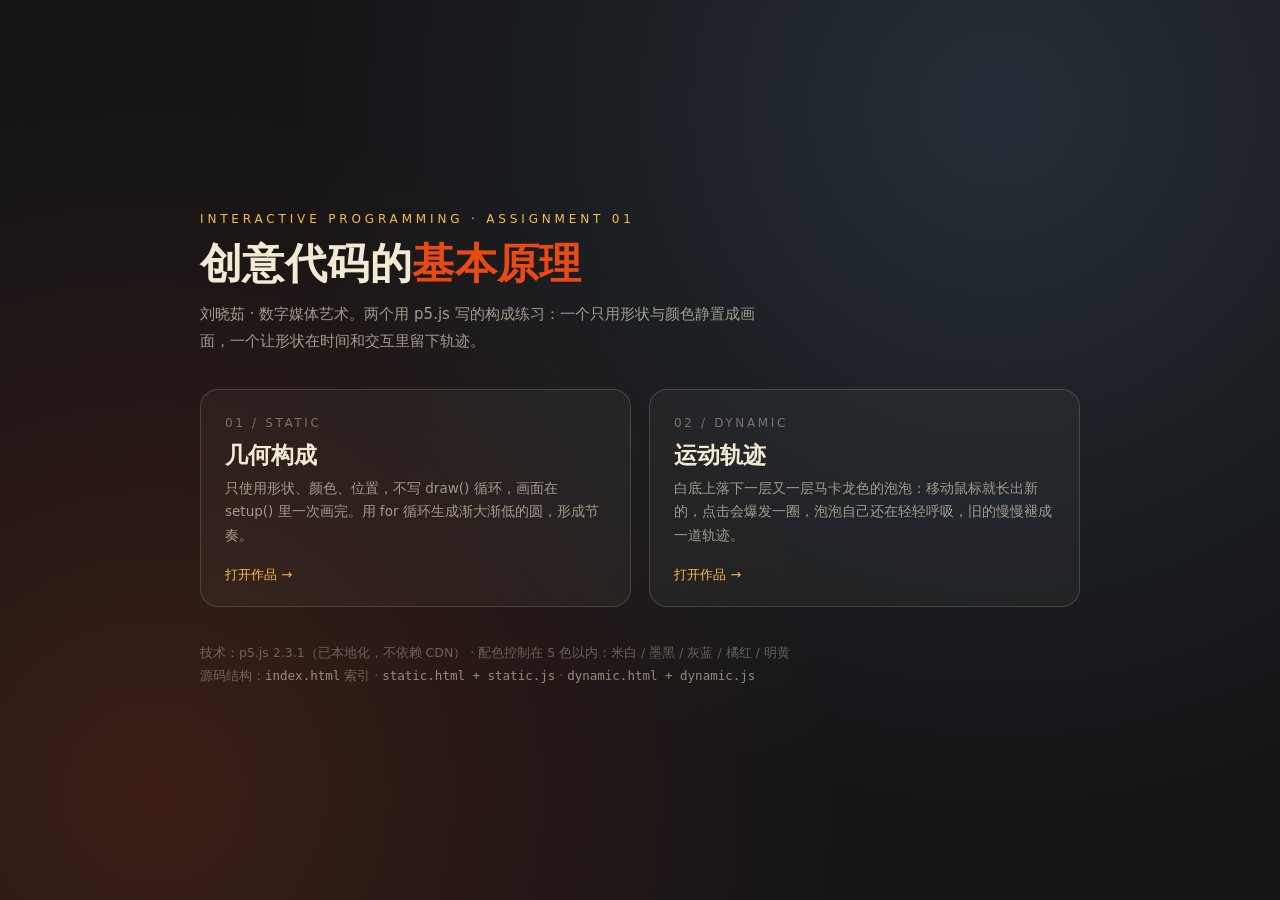
<file: index.html>
<!DOCTYPE html>
<html lang="zh-CN">
  <head>
    <meta charset="utf-8" />
    <meta name="viewport" content="width=device-width, initial-scale=1" />
    <title>ip-01-p5-works · 刘晓茹</title>
    <style>
      /* ---------- 索引页样式（只有这一页用，所以写在页面里） ---------- */
      html,
      body {
        margin: 0;
        padding: 0;
      }

      body {
        min-height: 100vh;
        background: #141416;
        background-image: radial-gradient(circle at 78% 12%, rgba(96, 136, 168, 0.22), transparent 55%),
          radial-gradient(circle at 12% 88%, rgba(232, 74, 22, 0.18), transparent 50%);
        color: #f2ead2;
        font-family: "PingFang SC", "Microsoft YaHei", system-ui, sans-serif;
        display: flex;
        align-items: center;
        justify-content: center;
        padding: 48px 20px;
        box-sizing: border-box;
      }

      .wrap {
        width: 100%;
        max-width: 880px;
      }

      .eyebrow {
        font-size: 12px;
        letter-spacing: 0.32em;
        text-transform: uppercase;
        color: #f6bc48;
        margin: 0 0 14px;
      }

      h1 {
        font-size: 42px;
        line-height: 1.16;
        margin: 0 0 12px;
        font-weight: 600;
        letter-spacing: 0.01em;
      }

      h1 span {
        color: #e84a16;
      }

      .lede {
        margin: 0 0 34px;
        font-size: 15px;
        line-height: 1.8;
        color: rgba(242, 234, 210, 0.62);
        max-width: 560px;
      }

      .cards {
        display: grid;
        grid-template-columns: repeat(auto-fit, minmax(300px, 1fr));
        gap: 18px;
      }

      .card {
        position: relative;
        display: block;
        padding: 26px 24px 22px;
        border: 1px solid rgba(242, 234, 210, 0.16);
        border-radius: 18px;
        background: rgba(242, 234, 210, 0.035);
        color: inherit;
        text-decoration: none;
        overflow: hidden;
        transition: transform 0.22s ease, border-color 0.22s ease, background 0.22s ease;
      }

      .card:hover {
        transform: translateY(-4px);
        border-color: rgba(232, 74, 22, 0.75);
        background: rgba(232, 74, 22, 0.09);
      }

      .card .index {
        font-size: 12px;
        letter-spacing: 0.22em;
        color: rgba(242, 234, 210, 0.4);
      }

      .card h2 {
        margin: 10px 0 6px;
        font-size: 23px;
        font-weight: 600;
      }

      .card p {
        margin: 0;
        font-size: 13.5px;
        line-height: 1.75;
        color: rgba(242, 234, 210, 0.6);
      }

      .card .go {
        margin-top: 18px;
        font-size: 13px;
        color: #f6bc48;
      }

      footer {
        margin-top: 34px;
        font-size: 12.5px;
        line-height: 1.9;
        color: rgba(242, 234, 210, 0.34);
      }

      footer code {
        color: rgba(242, 234, 210, 0.55);
      }
    </style>
  </head>
  <body>
    <div class="wrap">
      <p class="eyebrow">Interactive Programming · Assignment 01</p>
      <h1>创意代码的<span>基本原理</span></h1>
      <p class="lede">
        刘晓茹 · 数字媒体艺术。两个用 p5.js 写的构成练习：一个只用形状与颜色静置成画面，一个让形状在时间和交互里留下轨迹。
      </p>

      <div class="cards">
        <a class="card" href="./static.html">
          <div class="index">01 / STATIC</div>
          <h2>几何构成</h2>
          <p>只使用形状、颜色、位置，不写 draw() 循环，画面在 setup() 里一次画完。用 for 循环生成渐大渐低的圆，形成节奏。</p>
          <div class="go">打开作品 →</div>
        </a>

        <a class="card" href="./dynamic.html">
          <div class="index">02 / DYNAMIC</div>
          <h2>运动轨迹</h2>
          <p>白底上落下一层又一层马卡龙色的泡泡：移动鼠标就长出新的，点击会爆发一圈，泡泡自己还在轻轻呼吸，旧的慢慢褪成一道轨迹。</p>
          <div class="go">打开作品 →</div>
        </a>
      </div>

      <footer>
        技术：p5.js 2.3.1（已本地化，不依赖 CDN） ·
        配色控制在 5 色以内：米白 / 墨黑 / 灰蓝 / 橘红 / 明黄
        <br />
        源码结构：<code>index.html</code> 索引 · <code>static.html + static.js</code> ·
        <code>dynamic.html + dynamic.js</code>
      </footer>
    </div>
  </body>
</html>
</file>
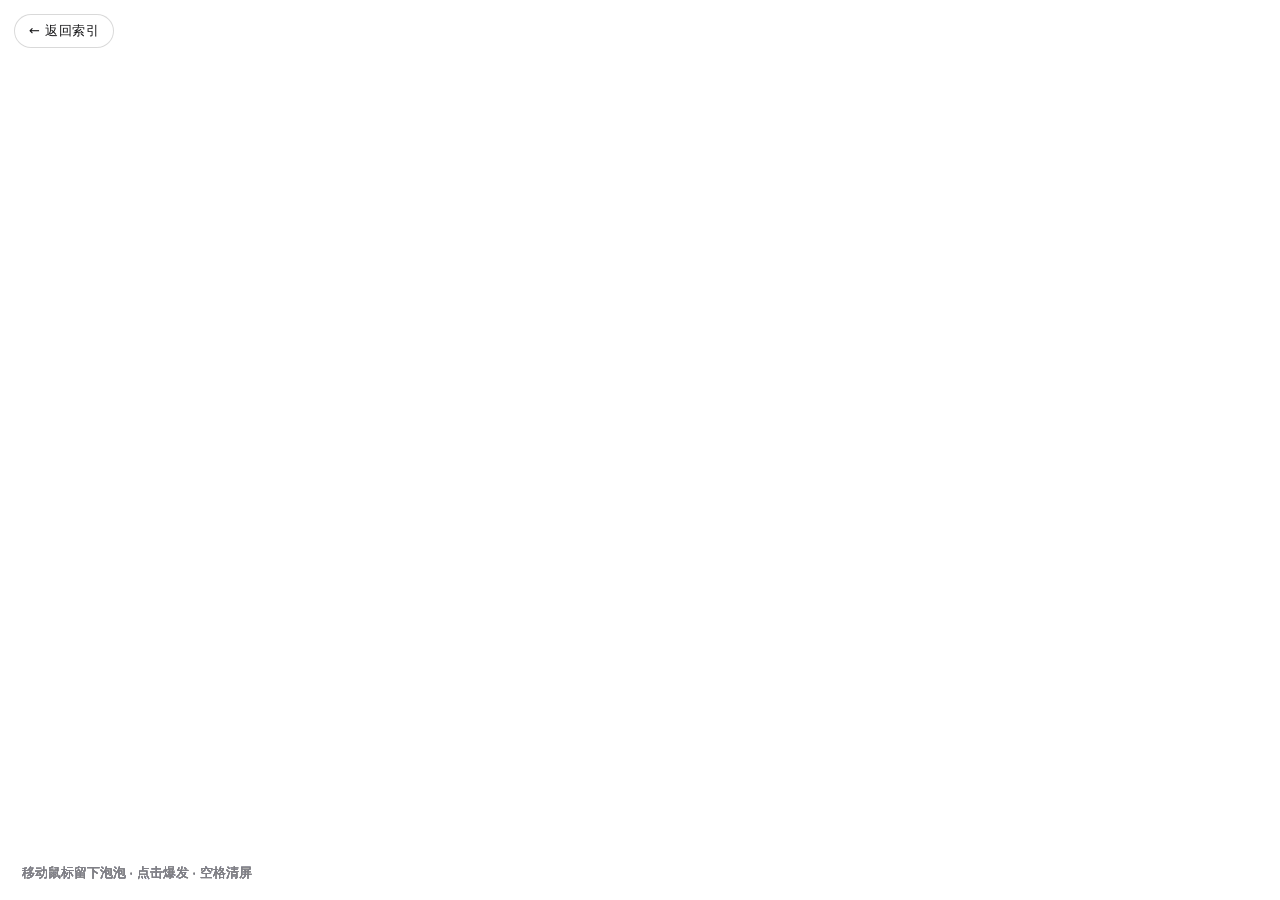
<file: dynamic.html>
<!DOCTYPE html>
<html lang="zh-CN">
  <head>
    <meta charset="utf-8" />
    <meta name="viewport" content="width=device-width, initial-scale=1, maximum-scale=1, user-scalable=no" />
    <title>运动轨迹 · 交互动态作品 | 刘晓茹</title>    <link rel="stylesheet" href="./style.css" />
    <!-- 本地加载 p5，不依赖 CDN，国内网络也能秒开 -->
    <script src="./lib/p5.js"></script>
    <script src="./dynamic.js?v=3"></script>
  </head>
  <body class="dynamic-page">
    <a class="back-link" href="./index.html">← 返回索引</a>
    <script>
      // 被作品集用 iframe 内嵌时（地址带 ?embed=1），隐藏"返回索引"，避免访客误点
      if (location.search.indexOf("embed") > -1) {
        document.querySelector(".back-link").style.display = "none";
      }
    </script>
  </body>
</html>
</file>
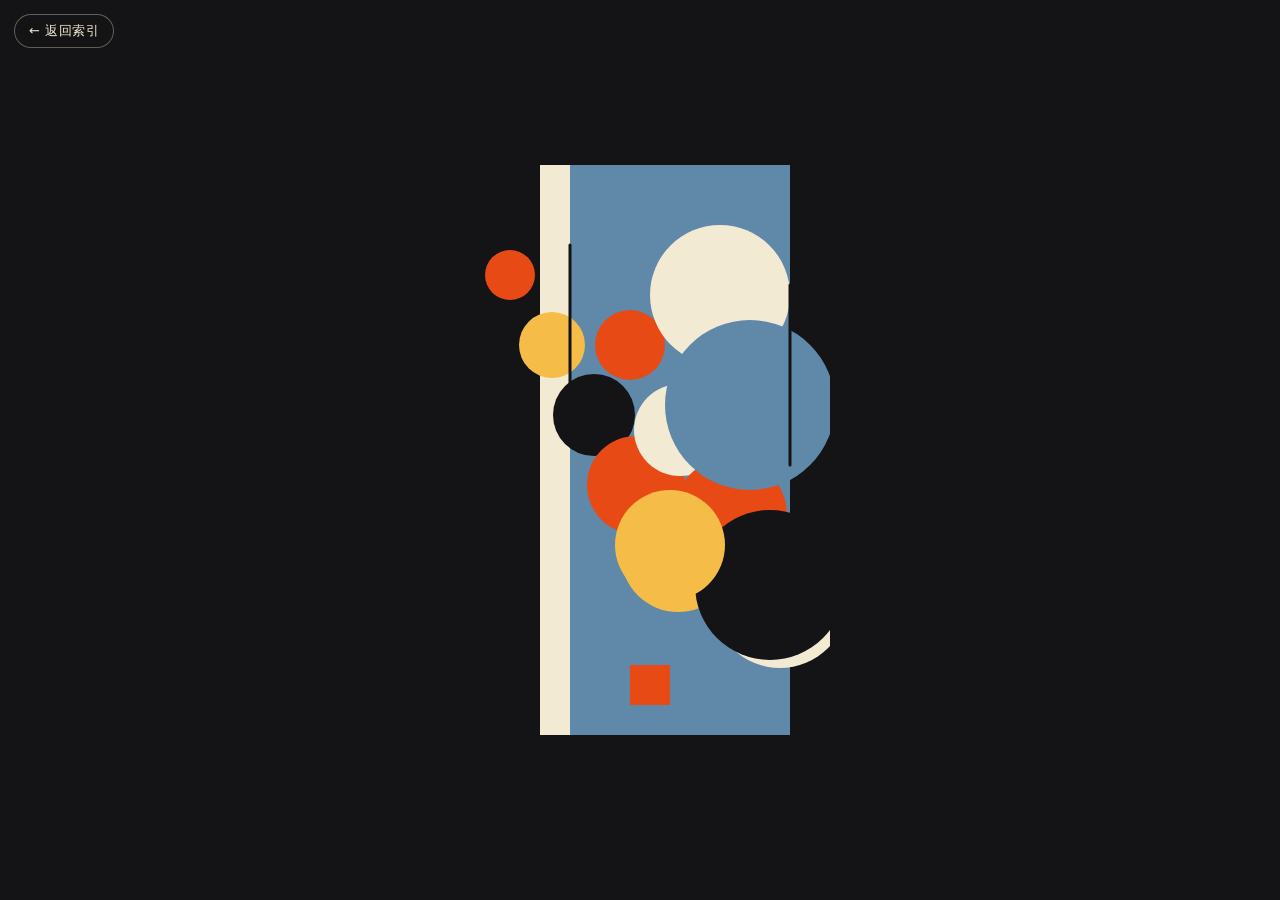
<file: static.html>
<!DOCTYPE html>
<html lang="zh-CN">
  <head>
    <meta charset="utf-8" />
    <meta name="viewport" content="width=device-width, initial-scale=1" />
    <title>几何构成 · 静态作品 | 刘晓茹</title>
    <link rel="stylesheet" href="./style.css" />
    <!-- 本地加载 p5，不依赖 CDN，国内网络也能秒开 -->
    <script src="./lib/p5.js"></script>
    <script src="./static.js"></script>
  </head>
  <body class="static-page">
    <a class="back-link" href="./index.html">← 返回索引</a>
    <script>
      // 被作品集用 iframe 内嵌时（地址带 ?embed=1），隐藏"返回索引"，避免访客误点
      if (location.search.indexOf("embed") > -1) {
        document.querySelector(".back-link").style.display = "none";
      }
    </script>
  </body>
</html>
</file>
<file: style.css>
/* ============================================================
   作业一 · p5.js 两个作品 公共样式
   目标：画布打开不出现滚动条、不出现错位
   ============================================================ */

html,
body {
  margin: 0;
  padding: 0;
  background: #141416;            /* 与作品配色里的“墨黑”一致 */
  color: #f2ead2;                 /* 与作品配色里的“米白”一致 */
  font-family: "PingFang SC", "Microsoft YaHei", system-ui, sans-serif;
  -webkit-tap-highlight-color: transparent;
}

/* 静态作品页：画布居中，四周留白，禁止滚动条 */
body.static-page {
  min-height: 100vh;
  display: flex;
  align-items: center;
  justify-content: center;
  overflow: hidden;
}

/* 动态作品页：画布铺满整个窗口，禁止滚动条 */
body.dynamic-page {
  overflow: hidden;
  background: #ffffff; /* 运动轨迹是白底作品，页面底色也跟着变白，避免边缘露出黑边 */
}

/* 白底页面上的返回按钮：换成深色描边，保证看得清 */
body.dynamic-page .back-link {
  border-color: rgba(20, 20, 22, 0.16);
  background: rgba(255, 255, 255, 0.78);
  color: #141416;
}

body.dynamic-page .back-link:hover {
  background: rgba(232, 74, 22, 0.92);
  border-color: rgba(232, 74, 22, 0.92);
  color: #fff;
}

/* 画布本身去掉行内元素的底部空隙，避免出现莫名滚动条 */
canvas {
  display: block;
}

/* 左上角返回索引的小按钮（两个作品页通用） */
.back-link {
  position: fixed;
  top: 14px;
  left: 14px;
  z-index: 10;
  padding: 7px 14px;
  border: 1px solid rgba(242, 234, 210, 0.35);
  border-radius: 999px;
  background: rgba(20, 20, 22, 0.55);
  color: #f2ead2;
  font-size: 13px;
  letter-spacing: 0.04em;
  text-decoration: none;
  backdrop-filter: blur(6px);
  transition: background 0.2s, border-color 0.2s;
}

.back-link:hover {
  background: rgba(232, 74, 22, 0.85);
  border-color: rgba(232, 74, 22, 0.9);
}
</file>
